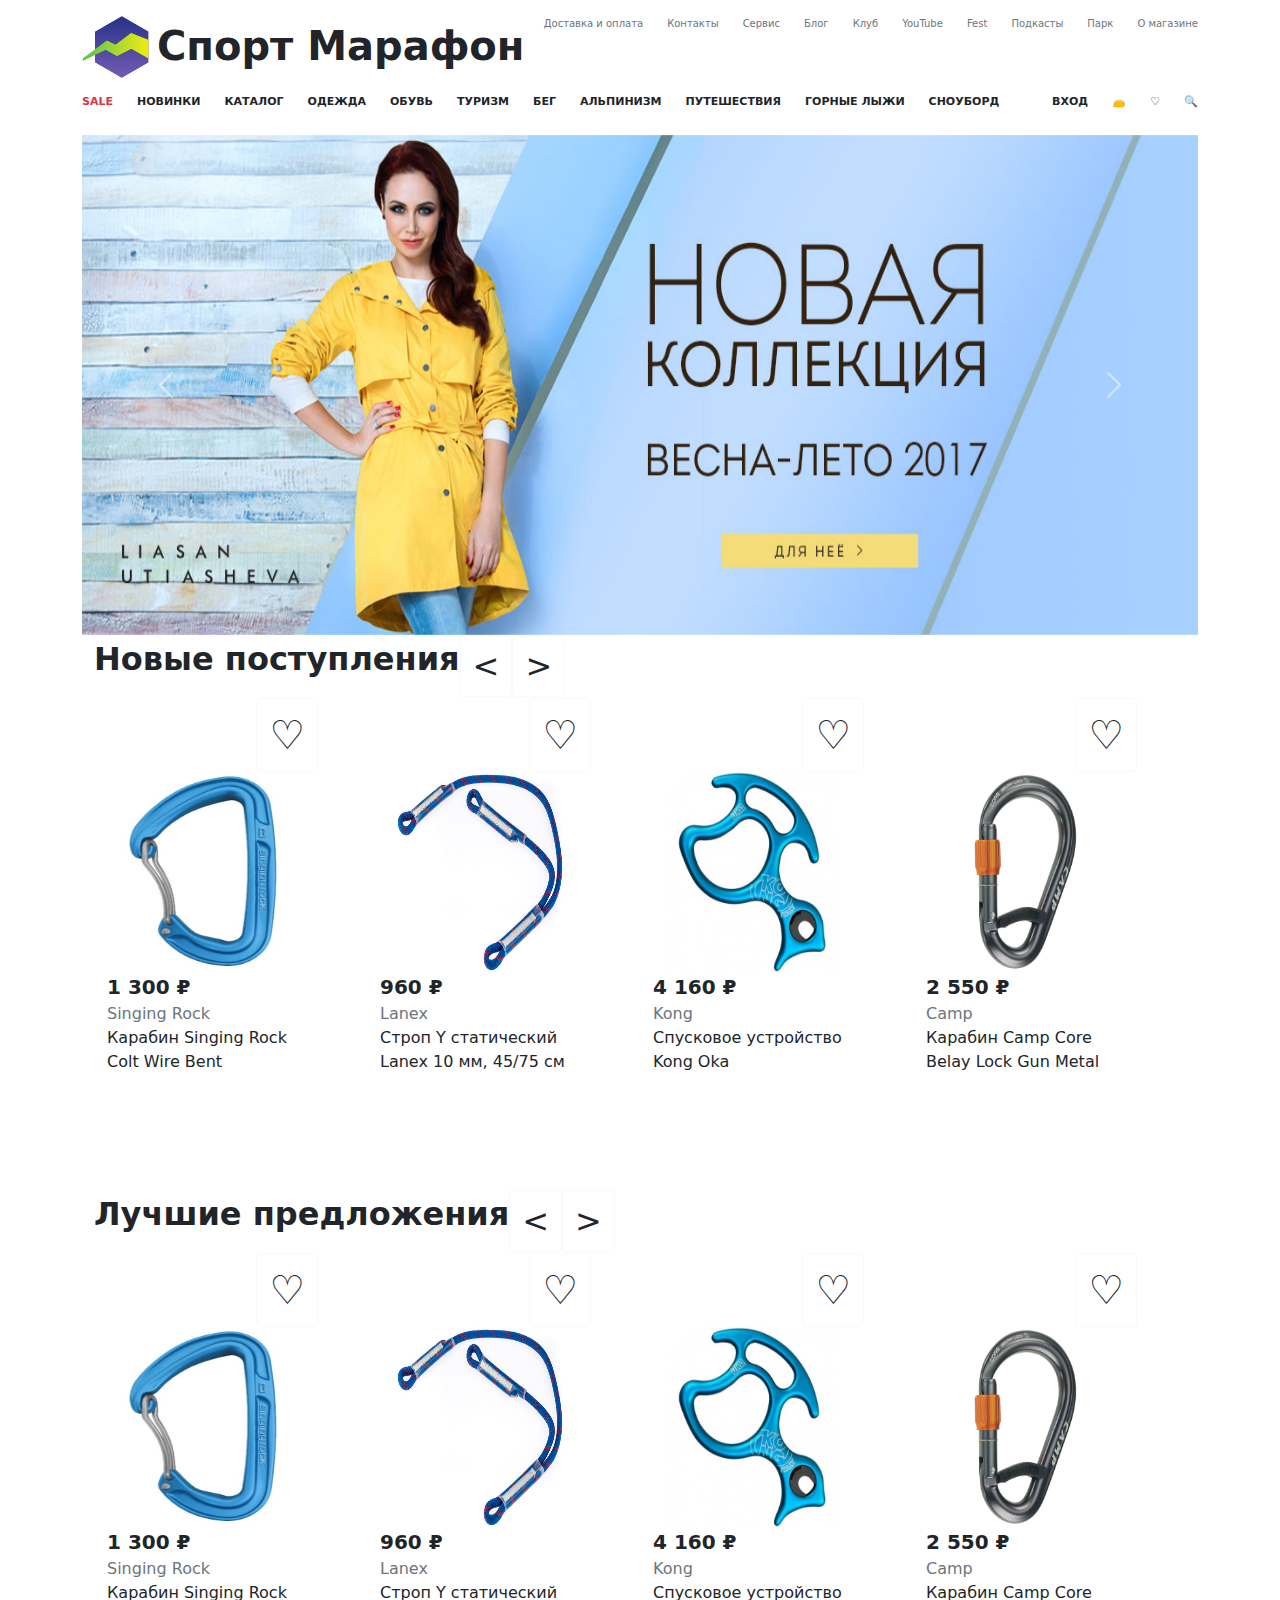
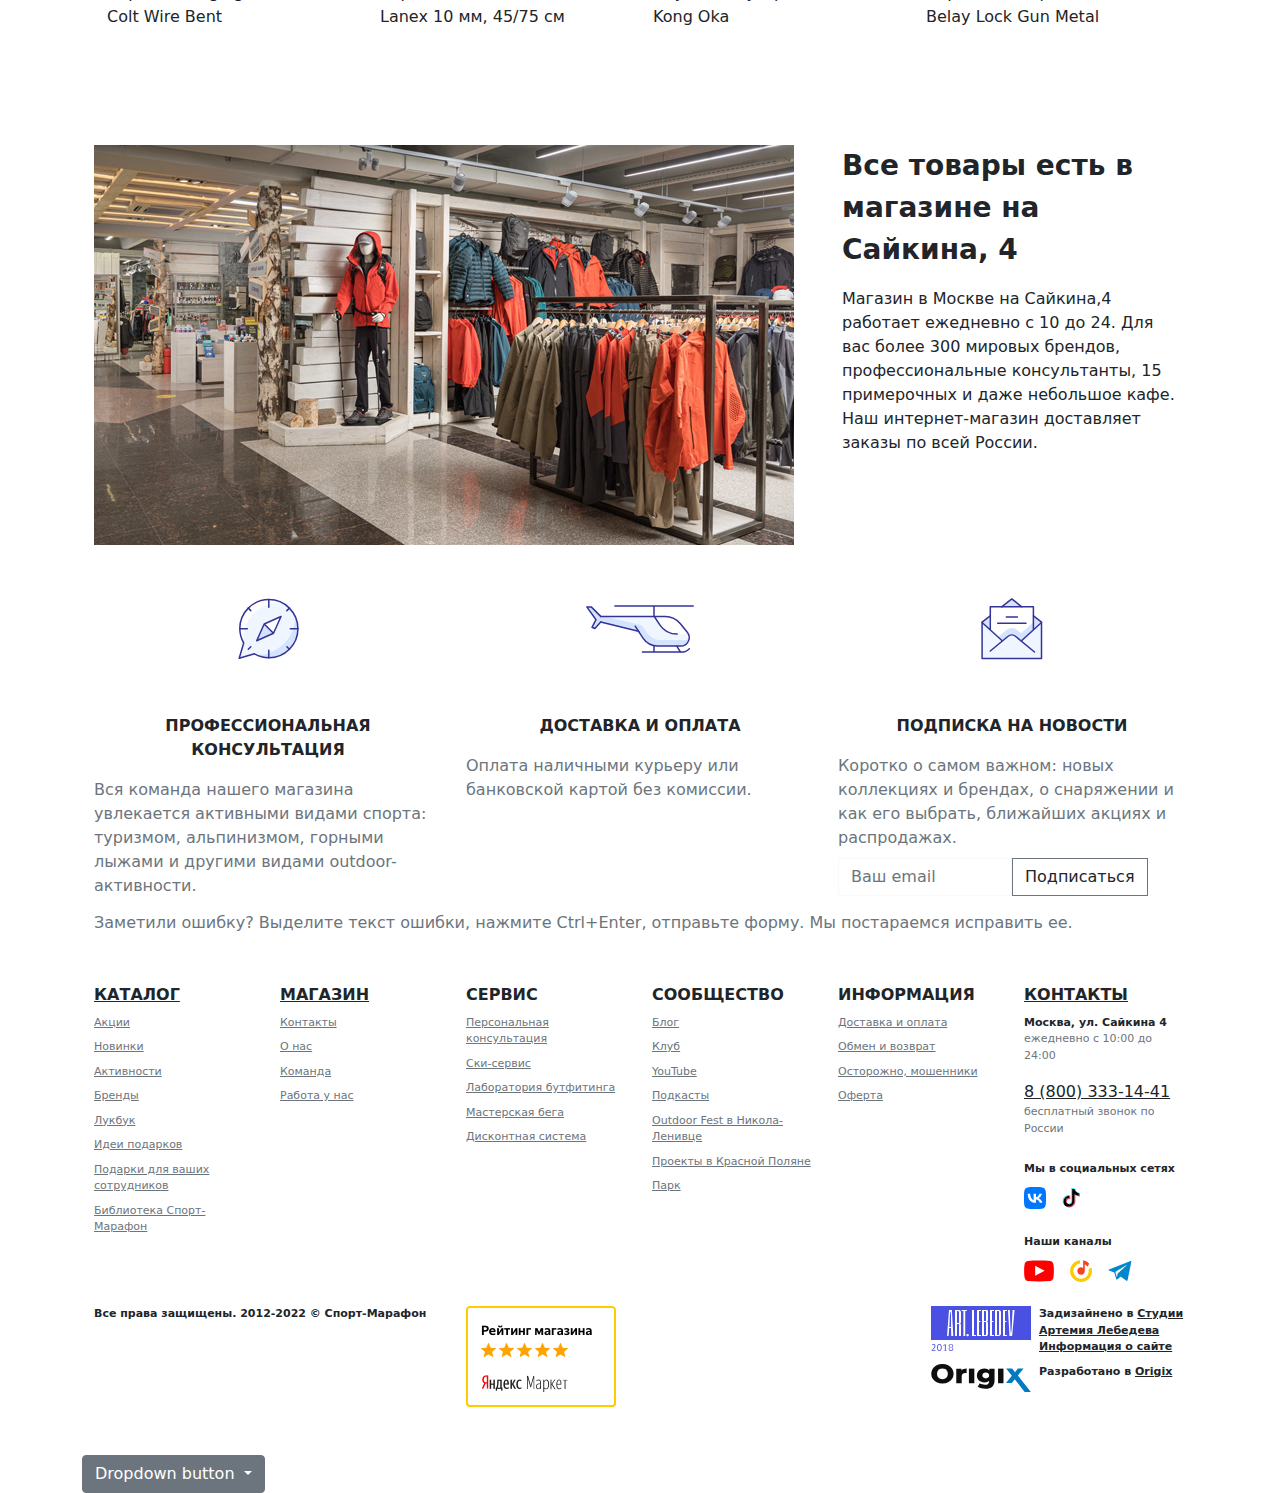
<file: zd1/index.html>
<!DOCTYPE html>
<html lang="en">
<head>
    <meta charset="UTF-8">
    <meta http-equiv="X-UA-Compatible" content="IE=edge">
    <meta name="viewport" content="width=device-width, initial-scale=1.0">
    <title>Document</title>
    <link rel="stylesheet" href="css/style.css">
    <link rel="stylesheet" href="css/bootstrap.min.css">
    <script src="js/bootstrap.bundle.min.js" defer></script>
    <script src="js/script.js" defer></script>
</head>
<body>
    <div class="container mt-3 d-flex mb-3">
        <a href="" class="text-decoration-none d-flex">
            <img src="img/logo-short.svg">
            <div class="fw-bold fs-1 text-dark ms-2">Спорт Марафон</div>
        </a>
        <div class="ms-auto">
            <ul class="row nav fs-10px">
                <li class="col"><a href="" class="text-decoration-none text-muted hover-dark ws-nw">Доставка и оплата</a></li>
                <li class="col"><a href="" class="text-decoration-none text-muted hover-dark">Контакты</a></li>
                <li class="col"><a href="" class="text-decoration-none text-muted hover-dark">Сервис</a></li>
                <li class="col"><a href="" class="text-decoration-none text-muted hover-dark">Блог</a></li>
                <li class="col"><a href="" class="text-decoration-none text-muted hover-dark">Клуб</a></li>
                <li class="col"><a href="" class="text-decoration-none text-muted hover-dark">YouTube</a></li>
                <li class="col"><a href="" class="text-decoration-none text-muted hover-dark">Fest</a></li>
                <li class="col"><a href="" class="text-decoration-none text-muted hover-dark">Подкасты</a></li>
                <li class="col"><a href="" class="text-decoration-none text-muted hover-dark">Парк</a></li>
                <li class="col"><a href="" class="text-decoration-none text-muted hover-dark ws-nw">О магазине</a></li>
            </ul>
        </div>
    </div>
    <div class="container d-flex">
        <ul class="row fw-bold nav fs-11px">
            <li class="col"><a href="" class="text-decoration-none text-danger hover-blue">SALE</a></li>
            <li class="col"><a href="" class="text-decoration-none text-dark hover-blue">НОВИНКИ</a></li>
            <li class="col"><a href="" class="text-decoration-none text-dark hover-blue">КАТАЛОГ</a></li>
            <li class="col"><a href="" class="text-decoration-none text-dark hover-blue">ОДЕЖДА</a></li>
            <li class="col"><a href="" class="text-decoration-none text-dark hover-blue">ОБУВЬ</a></li>
            <li class="col"><a href="" class="text-decoration-none text-dark hover-blue">ТУРИЗМ</a></li>
            <li class="col"><a href="" class="text-decoration-none text-dark hover-blue">БЕГ</a></li>
            <li class="col"><a href="" class="text-decoration-none text-dark hover-blue">АЛЬПИНИЗМ</a></li>
            <li class="col"><a href="" class="text-decoration-none text-dark hover-blue">ПУТЕШЕСТВИЯ</a></li>
            <li class="col"><a href="" class="text-decoration-none text-dark hover-blue ws-nw">ГОРНЫЕ ЛЫЖИ</a></li>
            <li class="col"><a href="" class="text-decoration-none text-dark hover-blue">СНОУБОРД</a></li>
        </ul>
        <ul class="ms-auto row fw-bold nav hover-blue-group fs-11px">
            <li class="col"><a href="" class="text-decoration-none text-dark hover-blue">ВХОД</a></li>
            <li class="col"><a href="" class="text-decoration-none text-dark hover-blue">&#128093;</a></li>
            <li class="col"><a href="" class="text-decoration-none text-dark hover-blue">&#9825;</a></li>
            <li class="col"><a href="" class="text-decoration-none text-dark hover-blue">&#128269;</a></li>
        </ul>
    </div>
    <br>
    <div class="container">
        <div id="carouselExample" class="carousel slide">
            <div class="carousel-inner">
              <div class="carousel-item active">
                <img src="img/170267739-50.png" class="d-block w-100" alt="..." style="width: 500px; height: 500px;">
              </div>
              <div class="carousel-item">
                <img src="img/leleya_kupit_v_internet-magazine_byutifull(25).jpg" class="d-block w-100" alt="..." style="width: 500px; height: 500px;">
              </div>
              <div class="carousel-item">
                <img src="img/2764873.jpg" class="d-block w-100" alt="..." style="width: 500px; height: 500px;">
              </div>
            </div>
            <button class="carousel-control-prev" type="button" data-bs-target="#carouselExample" data-bs-slide="prev">
              <span class="carousel-control-prev-icon" aria-hidden="true"></span>
              <span class="visually-hidden">Previous</span>
            </button>
            <button class="carousel-control-next" type="button" data-bs-target="#carouselExample" data-bs-slide="next">
              <span class="carousel-control-next-icon" aria-hidden="true"></span>
              <span class="visually-hidden">Next</span>
            </button>
          </div>
    
    <div class="container d-flex fs-2">
        <b>Новые поступления</b>
        <button class="fs-2 btn btn-outline-light text-dark hover-heart"><</button>
        <button class="fs-2 btn btn-outline-light text-dark hover-heart">></button>
    </div>
    <div class="container d-flex mb-5">
        <div class="card me-5">
            <div class="ms-auto">
                <button class="fs-1 btn text-decoration-none btn-outline-light text-dark hover-heart">&#9825;</button>
            </div>
            <a href="" class="w-100 d-flex justify-content-center">
                <img src="img/similar1.jpg" class="w-75 img-h200">
            </a>
            <div class="container w-100 text-dark">
                <div class="fs-5 text-decoration-none fw-bold">1 300 &#8381;</div>
                <a href="" class="text-muted text-decoration-none hover-dark">Singing Rock</a>
                <div>Карабин Singing Rock Colt Wire Bent</div>
            </div>
            <br>
            <div class="d-flex w-100">
                <button class="btn w-50 btn-primary rounded-0 p-2 border-primary btn2">Подробнее</button>
                <button class="btn w-50 rounded-0 p-2 btn2 text-dark">В корзину</button>
            </div>
        </div>
        <div class="card me-5">
            <div class="ms-auto">
                <button class="fs-1 btn text-decoration-none btn-outline-light text-dark hover-heart">&#9825;</button>
            </div>
            <a href="" class="w-100 d-flex justify-content-center">
                <img src="img/similar2.jpg" class="w-75 img-h200">
            </a>
            <div class="container w-100 text-dark">
                <div class="fs-5 text-decoration-none fw-bold">960 &#8381;</div>
                <a href="" class="text-muted text-decoration-none hover-dark">Lanex</a>
                <div>Строп Y статический Lanex 10 мм, 45/75 см</div>
                <br>
            </div>
            <div class="d-flex w-100">
                <button class="btn w-50 btn-primary rounded-0 p-2 border-primary btn2">Подробнее</button>
                <button class="btn w-50 rounded-0 p-2 btn2 text-dark">В корзину</button>
            </div>
        </div>
        <div class="card me-5">
            <div class="ms-auto">
                <button class="fs-1 btn text-decoration-none btn-outline-light text-dark hover-heart">&#9825;</button>
            </div>
            <a href="" class="w-100 d-flex justify-content-center">
                <img src="img/similar3.jpg" class="w-75 img-h200">
            </a>
            <div class="container w-100 text-dark">
                <div class="fs-5 text-decoration-none fw-bold">4 160 &#8381;</div>
                <a href="" class="text-muted text-decoration-none hover-dark">Kong</a>
                <div>Спусковое устройство Kong Oka</div>
                <br>
            </div>
            <div class="d-flex w-100">
                <button class="btn w-50 btn-primary rounded-0 p-2 border-primary btn2">Подробнее</button>
                <button class="btn w-50 rounded-0 p-2 btn2 text-dark">В корзину</button>
            </div>
        </div>
        <div class="card me-5">
            <div class="ms-auto">
                <button class="fs-1 btn text-decoration-none btn-outline-light text-dark hover-heart">&#9825;</button>
            </div>
            <a href="" class="w-100 d-flex justify-content-center">
                <img src="img/similar4.jpg" class="w-75 img-h200">
            </a>
            <div class="container w-100 text-dark">
                <div class="fs-5 text-decoration-none fw-bold">2 550 &#8381;</div>
                <a href="" class="text-muted text-decoration-none hover-dark">Camp</a>
                <div>Карабин Camp Core Belay Lock Gun Metal</div>
                <br>
            </div>
            <div class="d-flex w-100">
                <button class="btn w-50 btn-primary rounded-0 p-2 border-primary btn2">Подробнее</button>
                <button class="btn w-50 rounded-0 p-2 btn2 text-dark">В корзину</button>
            </div>
        </div>
        <div style="height: 445px;"></div>
    </div>
    <div class="container d-flex fs-2">
        <b>Лучшие предложения</b>
        <button class="fs-2 btn btn-outline-light text-dark hover-heart"><</button>
        <button class="fs-2 btn btn-outline-light text-dark hover-heart">></button>
    </div>
    <div class="container d-flex mb-5">
        <div class="card me-5">
            <div class="ms-auto">
                <button class="fs-1 btn text-decoration-none btn-outline-light text-dark hover-heart">&#9825;</button>
            </div>
            <a href="" class="w-100 d-flex justify-content-center">
                <img src="img/similar1.jpg" class="w-75 img-h200">
            </a>
            <div class="container w-100 text-dark">
                <div class="fs-5 text-decoration-none fw-bold">1 300 &#8381;</div>
                <a href="" class="text-muted text-decoration-none hover-dark">Singing Rock</a>
                <div>Карабин Singing Rock Colt Wire Bent</div>
            </div>
            <br>
            <div class="d-flex w-100">
                <button class="btn w-50 btn-primary rounded-0 p-2 border-primary btn2">Подробнее</button>
                <button class="btn w-50 rounded-0 p-2 btn2 text-dark">В корзину</button>
            </div>
        </div>
        <div class="card me-5">
            <div class="ms-auto">
                <button class="fs-1 btn text-decoration-none btn-outline-light text-dark hover-heart">&#9825;</button>
            </div>
            <a href="" class="w-100 d-flex justify-content-center">
                <img src="img/similar2.jpg" class="w-75 img-h200">
            </a>
            <div class="container w-100 text-dark">
                <div class="fs-5 text-decoration-none fw-bold">960 &#8381;</div>
                <a href="" class="text-muted text-decoration-none hover-dark">Lanex</a>
                <div>Строп Y статический Lanex 10 мм, 45/75 см</div>
                <br>
            </div>
            <div class="d-flex w-100">
                <button class="btn w-50 btn-primary rounded-0 p-2 border-primary btn2">Подробнее</button>
                <button class="btn w-50 rounded-0 p-2 btn2 text-dark">В корзину</button>
            </div>
        </div>
        <div class="card me-5">
            <div class="ms-auto">
                <button class="fs-1 btn text-decoration-none btn-outline-light text-dark hover-heart">&#9825;</button>
            </div>
            <a href="" class="w-100 d-flex justify-content-center">
                <img src="img/similar3.jpg" class="w-75 img-h200">
            </a>
            <div class="container w-100 text-dark">
                <div class="fs-5 text-decoration-none fw-bold">4 160 &#8381;</div>
                <a href="" class="text-muted text-decoration-none hover-dark">Kong</a>
                <div>Спусковое устройство Kong Oka</div>
                <br>
            </div>
            <div class="d-flex w-100">
                <button class="btn w-50 btn-primary rounded-0 p-2 border-primary btn2">Подробнее</button>
                <button class="btn w-50 rounded-0 p-2 btn2 text-dark">В корзину</button>
            </div>
        </div>
        <div class="card me-5">
            <div class="ms-auto">
                <button class="fs-1 btn text-decoration-none btn-outline-light text-dark hover-heart">&#9825;</button>
            </div>
            <a href="" class="w-100 d-flex justify-content-center">
                <img src="img/similar4.jpg" class="w-75 img-h200">
            </a>
            <div class="container w-100 text-dark">
                <div class="fs-5 text-decoration-none fw-bold">2 550 &#8381;</div>
                <a href="" class="text-muted text-decoration-none hover-dark">Camp</a>
                <div>Карабин Camp Core Belay Lock Gun Metal</div>
                <br>
            </div>
            <div class="d-flex w-100">
                <button class="btn w-50 btn-primary rounded-0 p-2 border-primary btn2">Подробнее</button>
                <button class="btn w-50 rounded-0 p-2 btn2 text-dark">В корзину</button>
            </div>
        </div>
        <div style="height: 445px;"></div>
    </div>
    <div class="container d-flex">
        <img src="img/interior.png" class="me-5">
        <div>
            <div class="fs-3 fw-bold mb-3">Все товары есть в магазине на Сайкина, 4</div>
            Магазин в Москве на Сайкина,4 работает ежедневно с 10 до 24. 
            Для вас более 300 мировых брендов, профессиональные консультанты, 15 примерочных и даже небольшое кафе. 
            Наш интернет-магазин доставляет заказы по всей России.
        </div>
    </div>
    <br><br>
    <div class="container">
        <div class="row">
            <div class="col">
                <a href="" class="w-100 h-25 d-flex align-items-center justify-content-center">
                    <img src="img/personal_consultation.svg">
                </a>
                <div class="fw-bold mt-5 w-100 text-center">ПРОФЕССИОНАЛЬНАЯ КОНСУЛЬТАЦИЯ</div>
                <div class="text-muted mt-3">
                    Вся команда нашего магазина увлекается активными видами спорта: 
                    туризмом, альпинизмом, горными лыжами и другими видами outdoor-активности.
                </div>
            </div>
            <div class="col">
                <a href="" class="w-100 h-25 d-flex align-items-center justify-content-center">
                    <img src="img/dotavka.svg">
                </a>
                <div class="fw-bold mt-5 w-100 text-center">ДОСТАВКА И ОПЛАТА</div>
                <div class="text-muted mt-3">
                    Оплата наличными курьеру или банковской картой без комиссии.
                </div>
            </div>
            <div class="col">
                <a href="" class="w-100 h-25 d-flex flex-column align-items-center justify-content-center">
                    <img src="img/subscription.svg">
                </a>
                <div class="fw-bold mt-5 w-100 text-center">ПОДПИСКА НА НОВОСТИ</div>
                <div class="text-muted mt-3">
                    Коротко о самом важном: новых коллекциях и брендах, о снаряжении и как его выбрать, ближайших акциях и распродажах.
                </div>
                <form method="POST" class="d-flex mt-2">
                    <input class="form-control w-50 img-h50 rounded-0 btn-outline-light text-dark" type="email"
                        placeholder="Ваш email">
                    <button class="btn border-secondary rounded-0" type="submit">Подписаться</button>
                </form>
            </div>
        </div>
    </div>
    <div class="container text-muted mt-4">
        Заметили ошибку? Выделите текст ошибки, нажмите Ctrl+Enter, отправьте форму. Мы постараемся исправить ее.
    </div>
    <div class="container mt-5">
        <div class="row">
            <div class="col d-flex flex-column">
                <a href="" class="text-dark hover-heart w-ft fw-bold">КАТАЛОГ</a>
                <a href="" class="text-muted hover-heart mt-2 w-ft fs-11px fs-11px">Акции</a>
                <a href="" class="text-muted hover-heart mt-2 w-ft fs-11px">Новинки</a>
                <a href="" class="text-muted hover-heart mt-2 w-ft fs-11px">Активности</a>
                <a href="" class="text-muted hover-heart mt-2 w-ft fs-11px">Бренды</a>
                <a href="" class="text-muted hover-heart mt-2 w-ft fs-11px">Лукбук</a>
                <a href="" class="text-muted hover-heart mt-2 w-ft fs-11px">Идеи подарков</a>
                <a href="" class="text-muted hover-heart mt-2 w-ft fs-11px">Подарки для ваших сотрудников</a>
                <a href="" class="text-muted hover-heart mt-2 w-ft fs-11px">Библиотека Спорт-Марафон</a>
            </div>
            <div class="col d-flex flex-column">
                <a href="" class="text-dark hover-heart w-ft fw-bold">МАГАЗИН</a>
                <a href="" class="text-muted hover-heart mt-2 w-ft fs-11px">Контакты</a>
                <a href="" class="text-muted hover-heart mt-2 w-ft fs-11px">О нас</a>
                <a href="" class="text-muted hover-heart mt-2 w-ft fs-11px">Команда</a>
                <a href="" class="text-muted hover-heart mt-2 w-ft fs-11px">Работа у нас</a>
            </div>
            <div class="col d-flex flex-column">
                <div class="fw-bold">СЕРВИС</div>
                <a href="" class="text-muted hover-heart mt-2 w-ft fs-11px">Персональная консультация</a>
                <a href="" class="text-muted hover-heart mt-2 w-ft fs-11px">Ски-сервис</a>
                <a href="" class="text-muted hover-heart mt-2 w-ft fs-11px">Лаборатория бутфитинга</a>
                <a href="" class="text-muted hover-heart mt-2 w-ft fs-11px">Мастерская бега</a>
                <a href="" class="text-muted hover-heart mt-2 w-ft fs-11px">Дисконтная система</a>
            </div>
            <div class="col d-flex flex-column">
                <div class="fw-bold">СООБЩЕСТВО</div>
                <a href="" class="text-muted hover-heart mt-2 w-ft fs-11px">Блог</a>
                <a href="" class="text-muted hover-heart mt-2 w-ft fs-11px">Клуб</a>
                <a href="" class="text-muted hover-heart mt-2 w-ft fs-11px">YouTube</a>
                <a href="" class="text-muted hover-heart mt-2 w-ft fs-11px">Подкасты</a>
                <a href="" class="text-muted hover-heart mt-2 w-ft fs-11px">Outdoor Fest в Никола-Ленивце</a>
                <a href="" class="text-muted hover-heart mt-2 w-ft fs-11px">Проекты в Красной Поляне</a>
                <a href="" class="text-muted hover-heart mt-2 w-ft fs-11px">Парк</a>
            </div>
            <div class="col d-flex flex-column">
                <div class="fw-bold">ИНФОРМАЦИЯ</div>
                <a href="" class="text-muted hover-heart mt-2 w-ft fs-11px">Доставка и оплата</a>
                <a href="" class="text-muted hover-heart mt-2 w-ft fs-11px">Обмен и возврат</a>
                <a href="" class="text-muted hover-heart mt-2 w-ft fs-11px">Осторожно, мошенники</a>
                <a href="" class="text-muted hover-heart mt-2 w-ft fs-11px">Оферта</a>
            </div>
            <div class="col d-flex flex-column">
                <a href="" class="text-dark hover-heart w-ft fw-bold">КОНТАКТЫ</a>
                <div class="fs-11px fw-bold mt-2">Москва, ул. Сайкина 4</div>
                <div class="text-muted fs-11px ">ежедневно с 10:00 до 24:00</div>
                <a href="" class="text-dark hover-heart w-ft mt-3">8 (800) 333-14-41</a>
                <div class="text-muted fs-11px">бесплатный звонок по России</div>
                <div class="mt-4 fs-11px fw-bold">Мы в социальных сетях</div>
                <div class="d-flex mt-2">
                    <a href=""><img src="img/vk.svg" class="me-3 img-h22"></a>
                    <a href=""><img src="img/tiktok.svg" class="img-h22"></a>
                </div>
                <div class="mt-4 fs-11px fw-bold">Наши каналы</div>
                <div class="d-flex mt-2">
                    <a href=""><img src="img/youtube.svg" class="me-3 img-h22"></a>
                    <a href=""><img src="img/yandex.svg" class="me-3 img-h22"></a>
                    <a href=""><img src="img/tg.svg" class="me-3 img-h22"></a>
                </div>
            </div>
        </div>
    </div>
    <div class="container mt-4 mb-5">
        <div class="row">
            <div class="col-4 fs-11px fw-bold">Все права защищены. 2012-2022 © Спорт-Марафон</div>
            <div class="col-2">
                <a href="">
                    <img src="img/rating_5_2.png">
                </a>
            </div>
            <div class="col"></div>
            <div class="col-3">
                <div class="d-flex">
                    <a href=""><img src="img/lebedev-logo.svg" class="img-w100 me-2"></a>
                    <div class="fs-11px fw-bold">
                        Задизайнено в 
                        <a href="" class="text-dark hover-heart">Студии Артемия Лебедева</a>
                        <a href="" class="text-dark hover-heart">Информация о сайте</a>
                    </div>
                </div>
                <div class="d-flex mt-2">
                    <a href=""><img src="img/Origix-logo-black.svg" class="img-w100 me-2"></a>
                    <div class="fs-11px fw-bold">
                        Разработано в 
                        <a href="" class="text-dark hover-heart">Origix</a>                        
                    </div>
                </div>
            </div>
        </div>
    </div>
    <div class="dropdown">
        <button class="btn btn-secondary dropdown-toggle" type="button" data-bs-toggle="dropdown" aria-expanded="false">
          Dropdown button
        </button>
        <ul class="dropdown-menu multi-column"> 
          <li class="dropdown-item col-md-4"><a href="#">Action</a></li>
          <li class="dropdown-item col-md-4"><a href="#">Another action</a></li>
          <li class="dropdown-item col-md-4"><a href="#">Something else here</a></li>
          <li class="dropdown-item col-md-4"><a href="#">Action 2</a></li>
          <li class="dropdown-item col-md-4"><a href="#">Another action 2</a></li>
          <li class="dropdown-item col-md-4"><a href="#">Something else here 2</a></li>
        </ul>
      </div>
</body>
</html>
</file>
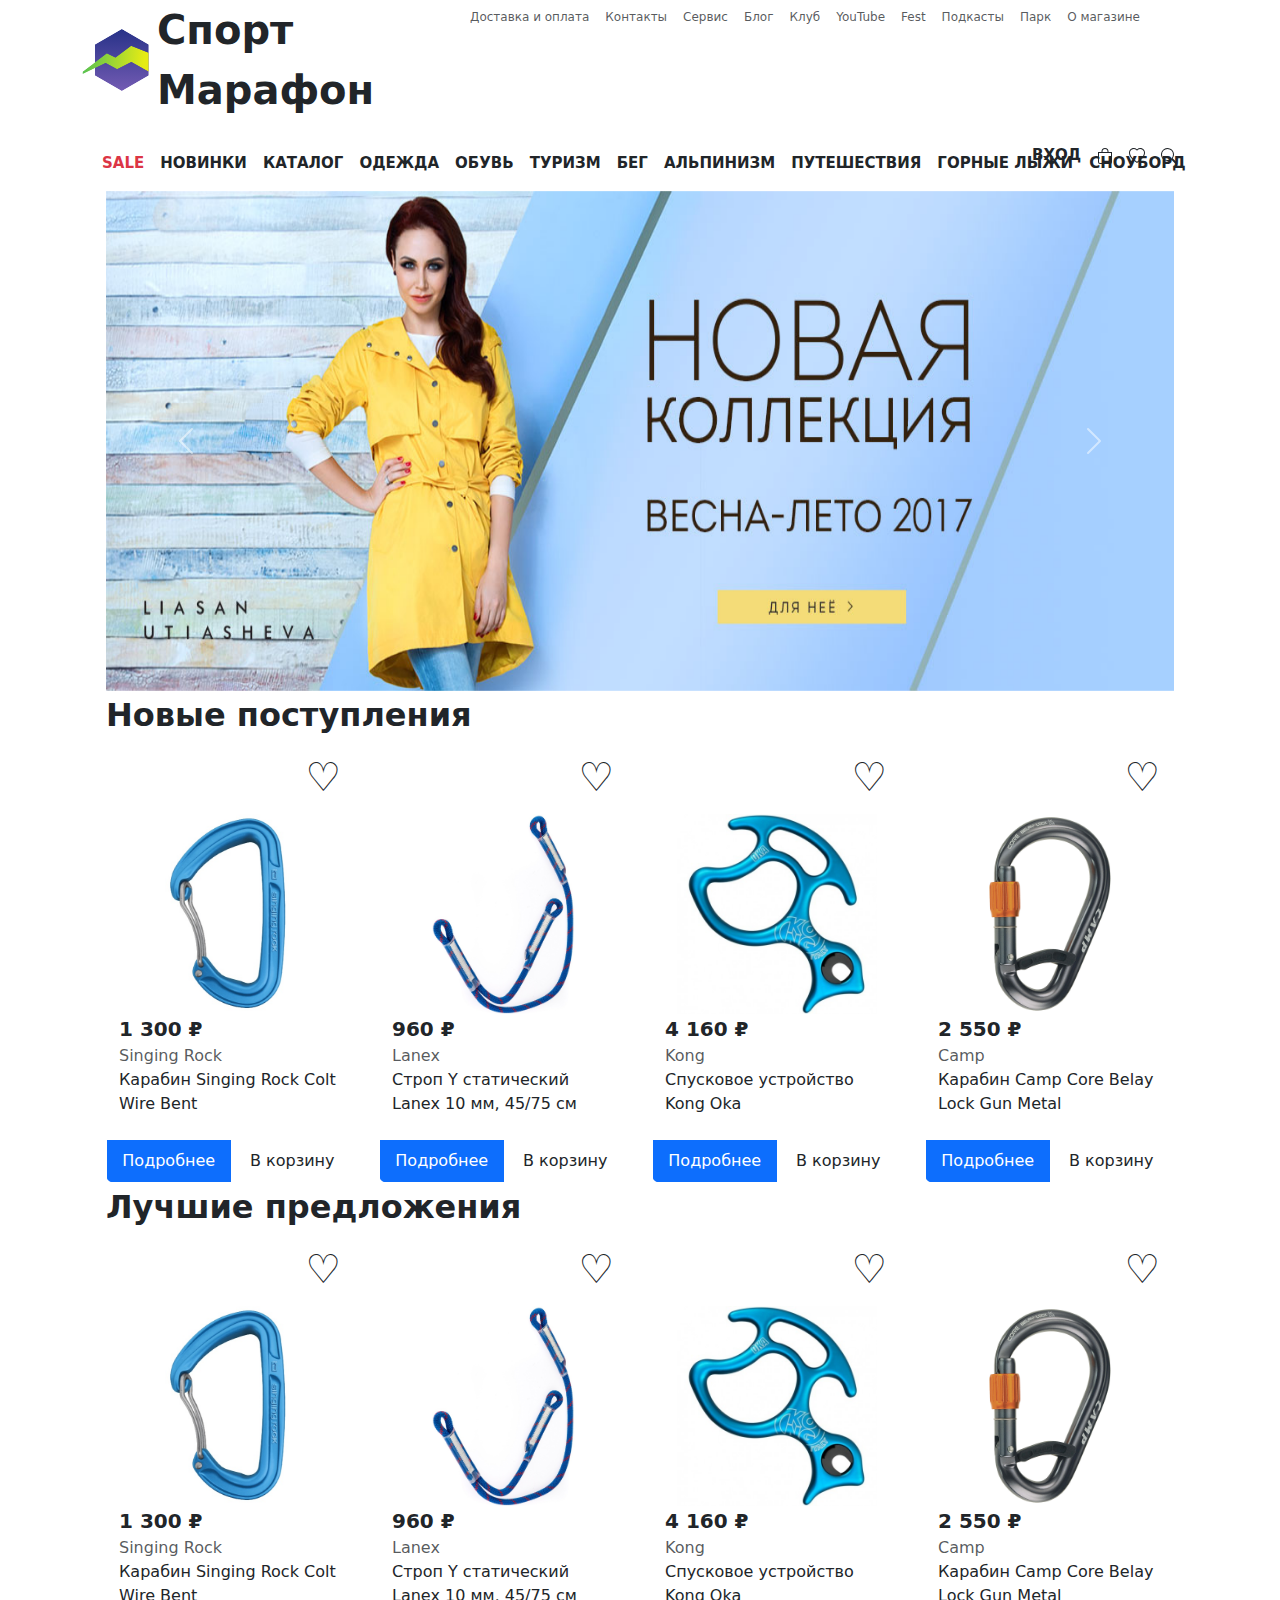
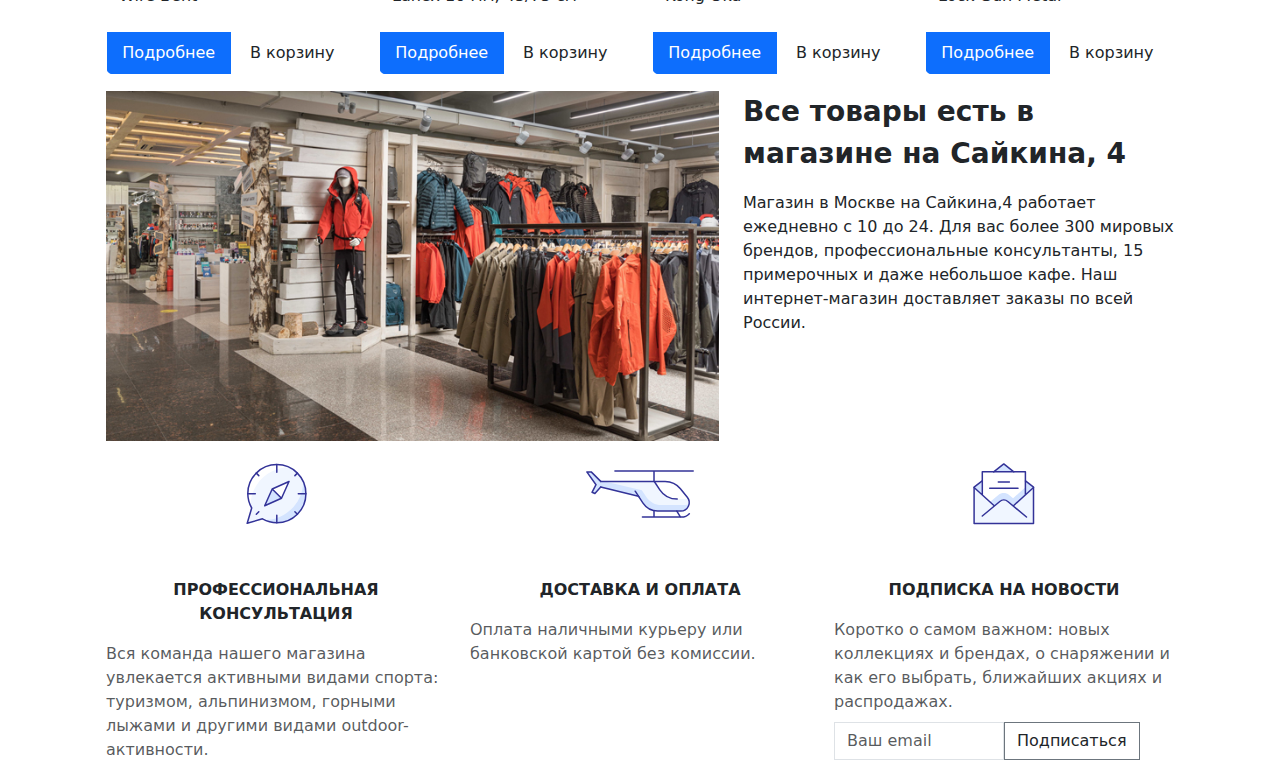
<file: pravki/Новый текстовый документ (2).html>
<!DOCTYPE html>
<html lang="en">
<head>
    <meta charset="UTF-8">
    <meta http-equiv="X-UA-Compatible" content="IE=edge">
    <meta name="viewport" content="width=device-width, initial-scale=1.0">
    <title>Document</title>
    <link rel="stylesheet" href="css/style.css">
    <link rel="stylesheet" href="css/bootstrap.min.css">
    <link href="https://cdn.jsdelivr.net/npm/bootstrap@5.3.3/dist/css/bootstrap.min.css" rel="stylesheet" integrity="sha384-QWTKZyjpPEjISv5WaRU9OFeRpok6YctnYmDr5pNlyT2bRjXh0JMhjY6hW+ALEwIH" crossorigin="anonymous">
    <link rel="stylesheet" href="https://cdn.jsdelivr.net/npm/bootstrap-icons@1.11.3/font/bootstrap-icons.min.css">
    <script src="js/bootstrap.bundle.min.js" defer></script>
    <script src="js/script.js" defer></script>

</head>
<body>
    <div class="container ">
        <div class="row">
            <div class="col-12 col-md-4">
                <a href="" class="text-decoration-none d-flex">
                    <img src="img/logo-short.svg">
                    <div class="fw-bold fs-1 text-dark ms-2">Спорт Марафон</div>
                </a>
            </div>
            <div class="col-12 col-md-8">
                <div class=" ms-auto d-none d-sm-block">
                    <ul class=" nav fs-9 ">
                        <li class="nav-item"><a href="" class=" nav-link text-decoration-none text-muted hover-dark ws-nw">Доставка и оплата</a></li>
                        <li class="nav-item"><a href="" class=" nav-link text-decoration-none text-muted hover-dark">Контакты</a></li>
                        <li class="nav-item"><a href="" class="nav-link text-decoration-none text-muted hover-dark">Сервис</a></li>
                        <li class="nav-item"><a href="" class="nav-link text-decoration-none text-muted hover-dark">Блог</a></li>
                        <li class="nav-item"><a href="" class="nav-link text-decoration-none text-muted hover-dark">Клуб</a></li>
                        <li class="nav-item"><a href="" class="nav-link text-decoration-none text-muted hover-dark">YouTube</a></li>
                        <li class="nav-item"><a href="" class="nav-link text-decoration-none text-muted hover-dark">Fest</a></li>
                        <li class="nav-item"><a href="" class="nav-link text-decoration-none text-muted hover-dark">Подкасты</a></li>
                        <li class="nav-item"><a href="" class="nav-link text-decoration-none text-muted hover-dark">Парк</a></li>
                        <li class="nav-item"><a href="" class="nav-link text-decoration-none text-muted hover-dark ws-nw">О магазине</a></li>
                    </ul>
                </div>
        </div>
    </div>
    <nav class="navbar navbar-expand-lg navbar-light "></nav>
    <div class="container">
        <div class="row">
            <div class="col-6 col-md-10">
                <nav class="navbar navbar-expand-lg navbar-light ">
                    <button class="navbar-toggler" type="button" data-bs-toggle="collapse" data-bs-target="#navbarSupportedContent"
                        aria-controls="navbarSupportedContent" aria-expanded="false" aria-label="Toggle navigation">
                    <span class="navbar-toggler-icon"></span>
                    </button>
                    <div class="collapse navbar-collapse" id="navbarSupportedContent">
                        <ul class="fw-bold navbar-nav mr-auto fs-11px">
                            <li class="nav-item"><a href="" class="nav-link text-decoration-none text-danger hover-blue">SALE</a></li>
                            <li class="nav-item"><a href="" class="nav-link text-decoration-none text-dark hover-blue">НОВИНКИ</a></li>
                            <li class="nav-item"><a href="" class="nav-link text-decoration-none text-dark hover-blue">КАТАЛОГ</a></li>
                            <li class="nav-item"><a href="" class="nav-link text-decoration-none text-dark hover-blue">ОДЕЖДА</a></li>
                            <li class="nav-item"><a href="" class="nav-link text-decoration-none text-dark hover-blue">ОБУВЬ</a></li>
                            <li class="nav-item"><a href="" class="nav-link text-decoration-none text-dark hover-blue">ТУРИЗМ</a></li>
                            <li class="nav-item"><a href="" class="nav-link text-decoration-none text-dark hover-blue">БЕГ</a></li>
                            <li class="nav-item"><a href="" class="nav-link text-decoration-none text-dark hover-blue">АЛЬПИНИЗМ</a></li>
                            <li class="nav-item"><a href="" class="nav-link text-decoration-none text-dark hover-blue">ПУТЕШЕСТВИЯ</a></li>
                            <li class="nav-item"><a href="" class="nav-link text-decoration-none text-dark hover-blue ws-nw">ГОРНЫЕ ЛЫЖИ</a></li>
                            <li class="nav-item"><a href="" class="nav-link text-decoration-none text-dark hover-blue">СНОУБОРД</a></li>
                        </ul>
                    </div>
                </nav>
            </div>
            <div class="col-6 col-md-2">
                <ul class="ms-auto  fw-bold nav hover-blue-group fs-11px">
                    <li class="nav-item"><a href="" class=" nav-link text-decoration-none text-dark hover-blue ">ВХОД</a></li>
                    <li class="nav-item "><a href="" class="nav-link text-decoration-none text-dark hover-blue"> <svg xmlns="http://www.w3.org/2000/svg" width="16" height="16" fill="currentColor" class="bi bi-bag" viewBox="0 0 16 16">
                        <path d="M8 1a2.5 2.5 0 0 1 2.5 2.5V4h-5v-.5A2.5 2.5 0 0 1 8 1m3.5 3v-.5a3.5 3.5 0 1 0-7 0V4H1v10a2 2 0 0 0 2 2h10a2 2 0 0 0 2-2V4zM2 5h12v9a1 1 0 0 1-1 1H3a1 1 0 0 1-1-1z"/>
                      </svg></a></li>
                    <li class="nav-item"><a href="" class="nav-link text-decoration-none text-dark hover-blue"><svg xmlns="http://www.w3.org/2000/svg" width="16" height="16" fill="currentColor" class="bi bi-heart" viewBox="0 0 16 16">
                        <path d="m8 2.748-.717-.737C5.6.281 2.514.878 1.4 3.053c-.523 1.023-.641 2.5.314 4.385.92 1.815 2.834 3.989 6.286 6.357 3.452-2.368 5.365-4.542 6.286-6.357.955-1.886.838-3.362.314-4.385C13.486.878 10.4.28 8.717 2.01zM8 15C-7.333 4.868 3.279-3.04 7.824 1.143q.09.083.176.171a3 3 0 0 1 .176-.17C12.72-3.042 23.333 4.867 8 15"/>
                      </svg></a></li>
                    <li class="nav-item"><a href="" class="nav-link text-decoration-none text-dark hover-blue"><svg xmlns="http://www.w3.org/2000/svg" width="16" height="16" fill="currentColor" class="bi bi-search" viewBox="0 0 16 16">
                        <path d="M11.742 10.344a6.5 6.5 0 1 0-1.397 1.398h-.001q.044.06.098.115l3.85 3.85a1 1 0 0 0 1.415-1.414l-3.85-3.85a1 1 0 0 0-.115-.1zM12 6.5a5.5 5.5 0 1 1-11 0 5.5 5.5 0 0 1 11 0"/>
                      </svg></a></li>
                </ul>
        </div>
    </div>
    <div class="container d-none d-sm-block">
        <div class="row">
            <div class="col-12 col-dm-12">
                <div id="carouselExample" class="carousel slide w-100">
                    <div class="carousel-inner w-100">
                      <div class="carousel-item active">
                        <img src="img/170267739-50.png" class="d-block w-100" alt="..." style="height: 500px;">
                      </div>
                      <div class="carousel-item">
                        <img src="img/leleya_kupit_v_internet-magazine_byutifull(25).jpg" class="d-block w-100" alt="..." style=" height: 500px;">
                      </div>
                      <div class="carousel-item">
                        <img src="img/2764873.jpg" class="d-block w-100" alt="..." style=" height: 500px;">
                      </div>
                    </div>
                    <button class="carousel-control-prev" type="button" data-bs-target="#carouselExample" data-bs-slide="prev">
                      <span class="carousel-control-prev-icon" aria-hidden="true"></span>
                      <span class="visually-hidden">Previous</span>
                    </button>
                    <button class="carousel-control-next" type="button" data-bs-target="#carouselExample" data-bs-slide="next">
                      <span class="carousel-control-next-icon" aria-hidden="true"></span>
                      <span class="visually-hidden">Next</span>
                    </button>
                  </div>
            </div>
        </div>
    </div>
    <div class="container fs-2">
        <div class="row">
            <div class="col-12">
                <b>Новые поступления</b>
            </div>
        </div>
    </div>
    <div class="container">
        <div class="row">
            <div class="col-12 col-md-3 d-flex justify-content-center">
                <div class="card ">
                    <div class="ms-auto">
                        <span class="fs-1 btn text-decoration-none  text-dark hover-heart">&#9825;</span>
                    </div>
                    <a href="" class="w-100 d-flex justify-content-center">
                        <img src="img/similar1.jpg" style="height: 200px; width: auto;">
                    </a>
                    <div class="container w-100 text-dark">
                        <div class="fs-5 text-decoration-none fw-bold">1 300 &#8381;</div>
                        <a href="" class="text-muted text-decoration-none hover-dark">Singing Rock</a>
                        <div>Карабин Singing Rock Colt Wire Bent</div>
                    </div>
                    <br>
                    <div class="d-flex w-100">
                        <button class="btn w-50 btn-primary rounded-0 p-2 border-primary btn2">Подробнее</button>
                        <button class="btn w-50 rounded-0 p-2 btn2 text-dark">В корзину</button>
                    </div>
                </div>
            </div>
            <div class="col-12 col-md-3 d-flex justify-content-center">
                <div class="card ">
                    <div class="ms-auto">
                        <span class="fs-1 btn text-decoration-none  text-dark hover-heart">&#9825;</span>
                    </div>
                    <a href="" class="w-100 d-flex justify-content-center">
                        <img src="img/similar2.jpg" style="height: 200px; width: auto;">
                    </a>
                    <div class="container w-100 text-dark">
                        <div class="fs-5 text-decoration-none fw-bold">960 &#8381;</div>
                        <a href="" class="text-muted text-decoration-none hover-dark">Lanex</a>
                        <div>Строп Y статический Lanex 10 мм, 45/75 см</div>
                        <br>
                    </div>
                    <div class="d-flex w-100">
                        <button class="btn w-50 btn-primary rounded-0 p-2 border-primary btn2">Подробнее</button>
                        <button class="btn w-50 rounded-0 p-2 btn2 text-dark">В корзину</button>
                    </div>
                </div>
            </div>
            <div class="col-12 col-md-3 d-flex justify-content-center">
                <div class="card ">
                    <div class="ms-auto">
                        <span class="fs-1 btn text-decoration-none  text-dark hover-heart">&#9825;</span>
                    </div>
                    <a href="" class="w-100 d-flex justify-content-center">
                        <img src="img/similar3.jpg" style="height: 200px; width: auto;">
                    </a>
                    <div class="container w-100 text-dark">
                        <div class="fs-5 text-decoration-none fw-bold">4 160 &#8381;</div>
                        <a href="" class="text-muted text-decoration-none hover-dark">Kong</a>
                        <div>Спусковое устройство Kong Oka</div>
                        <br>
                    </div>
                    <div class="d-flex w-100">
                        <button class="btn w-50 btn-primary rounded-0 p-2 border-primary btn2">Подробнее</button>
                        <button class="btn w-50 rounded-0 p-2 btn2 text-dark">В корзину</button>
                    </div>
                </div>
            </div>
            <div class="col-12 col-md-3 d-flex justify-content-center">
                <div class="card ">
                    <div class="ms-auto">
                        <span class="fs-1 btn text-decoration-none  text-dark hover-heart">&#9825;</span>
                    </div>
                    <a href="" class="w-100 d-flex justify-content-center">
                        <img src="img/similar4.jpg" style="height: 200px; width: auto;">
                    </a>
                    <div class="container w-100 text-dark">
                        <div class="fs-5 text-decoration-none fw-bold">2 550 &#8381;</div>
                        <a href="" class="text-muted text-decoration-none hover-dark">Camp</a>
                        <div>Карабин Camp Core Belay Lock Gun Metal</div>
                        <br>
                    </div>
                    <div class="d-flex w-100">
                        <button class="btn w-50 btn-primary rounded-0 p-2 border-primary btn2">Подробнее</button>
                        <button class="btn w-50 rounded-0 p-2 btn2 text-dark">В корзину</button>
                    </div>
                </div>
            </div>
        </div>
    </div>
    <div class="container fs-2">
        <div class="row">
            <div class="col-12 ">
                <b>Лучшие предложения</b>
            </div>
        </div>
    </div>
    <div class="container mb-3">
        <div class="row">
            <div class="col-12 col-md-3 d-flex justify-content-center">
                <div class="card ">
                    <div class="ms-auto">
                        <span class="fs-1 btn text-decoration-none  text-dark hover-heart">&#9825;</span>
                    </div>
                    <a href="" class="w-100 d-flex justify-content-center">
                        <img src="img/similar1.jpg" style="height: 200px; width: auto;">
                    </a>
                    <div class="container w-100 text-dark" >
                        <div class="fs-5 text-decoration-none fw-bold">1 300 &#8381;</div>
                        <a href="" class="text-muted text-decoration-none hover-dark">Singing Rock</a>
                        <div>Карабин Singing Rock Colt Wire Bent</div>
                    </div>
                    <br>
                    <div class="d-flex w-100">
                        <button class="btn w-50 btn-primary rounded-0 p-2 border-primary btn2">Подробнее</button>
                        <button class="btn w-50 rounded-0 p-2 btn2 text-dark">В корзину</button>
                    </div>
                </div>
            </div>
            <div class="col-12 col-md-3 d-flex justify-content-center">
                <div class="card ">
                    <div class="ms-auto">
                        <span class="fs-1 btn text-decoration-none  text-dark hover-heart">&#9825;</span>
                    </div>
                    <a href="" class="w-100 d-flex justify-content-center">
                        <img src="img/similar2.jpg" style="height: 200px; width: auto;">
                    </a>
                    <div class="container w-100 text-dark">
                        <div class="fs-5 text-decoration-none fw-bold">960 &#8381;</div>
                        <a href="" class="text-muted text-decoration-none hover-dark">Lanex</a>
                        <div>Строп Y статический Lanex 10 мм, 45/75 см</div>
                        <br>
                    </div>
                    <div class="d-flex w-100">
                        <button class="btn w-50 btn-primary rounded-0 p-2 border-primary btn2">Подробнее</button>
                        <button class="btn w-50 rounded-0 p-2 btn2 text-dark">В корзину</button>
                    </div>
                </div>
            </div>
            <div class="col-12 col-md-3 d-flex justify-content-center">
                <div class="card ">
                    <div class="ms-auto">
                        <span class="fs-1 btn text-decoration-none  text-dark hover-heart">&#9825;</span>
                    </div>
                    <a href="" class="w-100 d-flex justify-content-center">
                        <img src="img/similar3.jpg" style="height: 200px; width: auto;">
                    </a>
                    <div class="container w-100 text-dark">
                        <div class="fs-5 text-decoration-none fw-bold">4 160 &#8381;</div>
                        <a href="" class="text-muted text-decoration-none hover-dark">Kong</a>
                        <div>Спусковое устройство Kong Oka</div>
                        <br>
                    </div>
                    <div class="d-flex w-100">
                        <button class="btn w-50 btn-primary rounded-0 p-2 border-primary btn2">Подробнее</button>
                        <button class="btn w-50 rounded-0 p-2 btn2 text-dark">В корзину</button>
                    </div>
                </div>
            </div>
            <div class="col-12 col-md-3 d-flex justify-content-center">
                <div class="card ">
                    <div class="ms-auto">
                        <span class="fs-1 btn text-decoration-none  text-dark hover-heart">&#9825;</span>
                    </div>
                    <a href="" class="w-100 d-flex justify-content-center">
                        <img src="img/similar4.jpg" style="height: 200px; width: auto;">
                    </a>
                    <div class="container w-100 text-dark">
                        <div class="fs-5 text-decoration-none fw-bold">2 550 &#8381;</div>
                        <a href="" class="text-muted text-decoration-none hover-dark">Camp</a>
                        <div>Карабин Camp Core Belay Lock Gun Metal</div>
                        <br>
                    </div>
                    <div class="d-flex w-100">
                        <button class="btn w-50 btn-primary rounded-0 p-2 border-primary btn2">Подробнее</button>
                        <button class="btn w-50 rounded-0 p-2 btn2 text-dark">В корзину</button>
                    </div>
                </div>
            </div>
        </div>
    </div>
    <div class="container mb-3">
        <div class="row">
            <div class="col-12 col-md-7">
                <img src="img/interior.png" class="w-100" mb-3>
            </div>
            <div class="col-12 col-md-5">
                <div class="fs-3 fw-bold mb-3">Все товары есть в магазине на Сайкина, 4</div>
            Магазин в Москве на Сайкина,4 работает ежедневно с 10 до 24. 
            Для вас более 300 мировых брендов, профессиональные консультанты, 15 примерочных и даже небольшое кафе. 
            Наш интернет-магазин доставляет заказы по всей России.
            </div>
        </div>
    </div>
    <div class="container mb-3">
        <div class="row">
            <div class="col-12 col-md-4">
                <a href="" class="w-100 h-25 d-flex align-items-center justify-content-center">
                    <img src="img/personal_consultation.svg">
                </a>
                <div class="fw-bold mt-5 w-100 text-center">ПРОФЕССИОНАЛЬНАЯ КОНСУЛЬТАЦИЯ</div>
                <div class="text-muted mt-3">
                    Вся команда нашего магазина увлекается активными видами спорта: 
                    туризмом, альпинизмом, горными лыжами и другими видами outdoor-активности.
                </div>
            </div>
            <div class="col-12 col-md-4">
                <a href="" class="w-100 h-25 d-flex align-items-center justify-content-center">
                    <img src="img/dotavka.svg">
                </a>
                <div class="fw-bold mt-5 w-100 text-center">ДОСТАВКА И ОПЛАТА</div>
                <div class="text-muted mt-3">
                    Оплата наличными курьеру или банковской картой без комиссии.
                </div>
            </div>
            <div class="col-12 col-md-4">
                <a href="" class="w-100 h-25 d-flex flex-column align-items-center justify-content-center">
                    <img src="img/subscription.svg">
                </a>
                <div class="fw-bold mt-5 w-100 text-center">ПОДПИСКА НА НОВОСТИ</div>
                <div class="text-muted mt-3">
                    Коротко о самом важном: новых коллекциях и брендах, о снаряжении и как его выбрать, ближайших акциях и распродажах.
                </div>
                <form method="POST" class="d-flex mt-2">
                    <input class="form-control w-50 img-h50 rounded-0 btn-outline-light text-dark" type="email"
                        placeholder="Ваш email">
                    <button class="btn border-secondary rounded-0" type="submit">Подписаться</button>
                </form>
            </div>
        </div>
    </div>
</body>
</html>
</file>
<file: zd1/css/style.css>
:root {
    --bluent: #7f83ea;
}

*::selection {
    background-color: var(--bluent, blue);
    color: white;
}

.fs-10px {
    font-size: 10px;
}

.fs-11px {
    font-size: 11px;
}

.ws-nw {
    white-space: nowrap;
}

.hover-dark:hover {
    color: black!important;
}

.hover-blue:hover {
    text-decoration: underline!important;
    text-decoration-color: var(--bluent, blue)!important;
    text-decoration-thickness: 4px!important;
}

.catalog-element {
    text-decoration-color: lightgray!important;
    text-underline-offset: 4px!important;
}

.catalog-element:hover {
    color: var(--bluent, blue)!important;
    text-decoration-color: var(--bluent, blue)!important;
}

.img-h22 {
    height: 22px;
}

.img-w40 {
    width: 40px;
}

.img-w50 {
    width: 50px;
}

.img-w100 {
    width: 100px;
}

.img-w400 {
    width: 400px;
}

.img-h200 {
    height: 200px;
}

.img1-group img {
    border: 3px solid white;
    padding: 3px;
}

.img1-group img:hover {
    border: 3px solid lightgray;
}

.btn1-border:hover {
    border: 1px solid blue !important;
}

.btn2:hover {
    border: 1px solid black !important;
    background-color: black !important;
    color: white!important;
}

.nav-link.active {
    text-decoration: overline blue;
    text-decoration-thickness: 3px;
}

.hover-heart:hover {
    color: blue!important;
}

.card {
    width: 250px!important;
    max-height: 400px;
    overflow: hidden;
    border: 1px solid white!important;
}

.card:hover {
    max-height: 445px;
    border: 1px solid lightgray!important;
}

.w-ft {
    width: fit-content;
}
</file>
<file: pravki/css/style.css>
:root {
    --bluent: #7f83ea;
}

*::selection {
    background-color: var(--bluent, blue);
    color: white;
}

.fs-9 {
    font-size: 12px;
}

.fs-10px {
    font-size: 10px;
}

.fs-11px {
    font-size: 15px;
}

.ws-nw {
    white-space: nowrap;
}

.hover-dark:hover {
    color: black!important;
}

.hover-blue:hover {
    text-decoration: underline!important;
    text-decoration-color: var(--bluent, blue)!important;
    text-decoration-thickness: 6px!important;
}

.catalog-element {
    text-decoration-color: lightgray!important;
    text-underline-offset: 4px!important;
}

.catalog-element:hover {
    color: var(--bluent, blue)!important;
    text-decoration-color: var(--bluent, blue)!important;
}

.img-h22 {
    height: 22px;
}

.img-w40 {
    width: 40px;
}

.img-w50 {
    width: 50px;
}

.img-w100 {
    width: 100px;
}

.img-w400 {
    width: 400px;
}

.img-h200 {
    height: 200px;
}

.img1-group img {
    border: 3px solid white;
    padding: 3px;
}

.img1-group img:hover {
    border: 3px solid lightgray;
}

.btn1-border:hover {
    border: 1px solid blue !important;
}

.btn2:hover {
    border: 1px solid black !important;
    background-color: black !important;
    color: white!important;
}

.nav-link.active {
    text-decoration: overline blue;
    text-decoration-thickness: 3px;
}

.hover-heart:hover {
    color: blue!important;
    outline: none!important;
}

.card {
    width: 250px!important;
    
    overflow: hidden;
    border: 1px solid white!important;
}

.card:hover {
    max-height: 445px;
    border: 1px solid lightgray!important;
}

.w-ft {
    width: fit-content;
}


.nav-link {
    padding: 8px 8px !important;

}
.hover-heart {
    outline: none!important;
}
</file>
